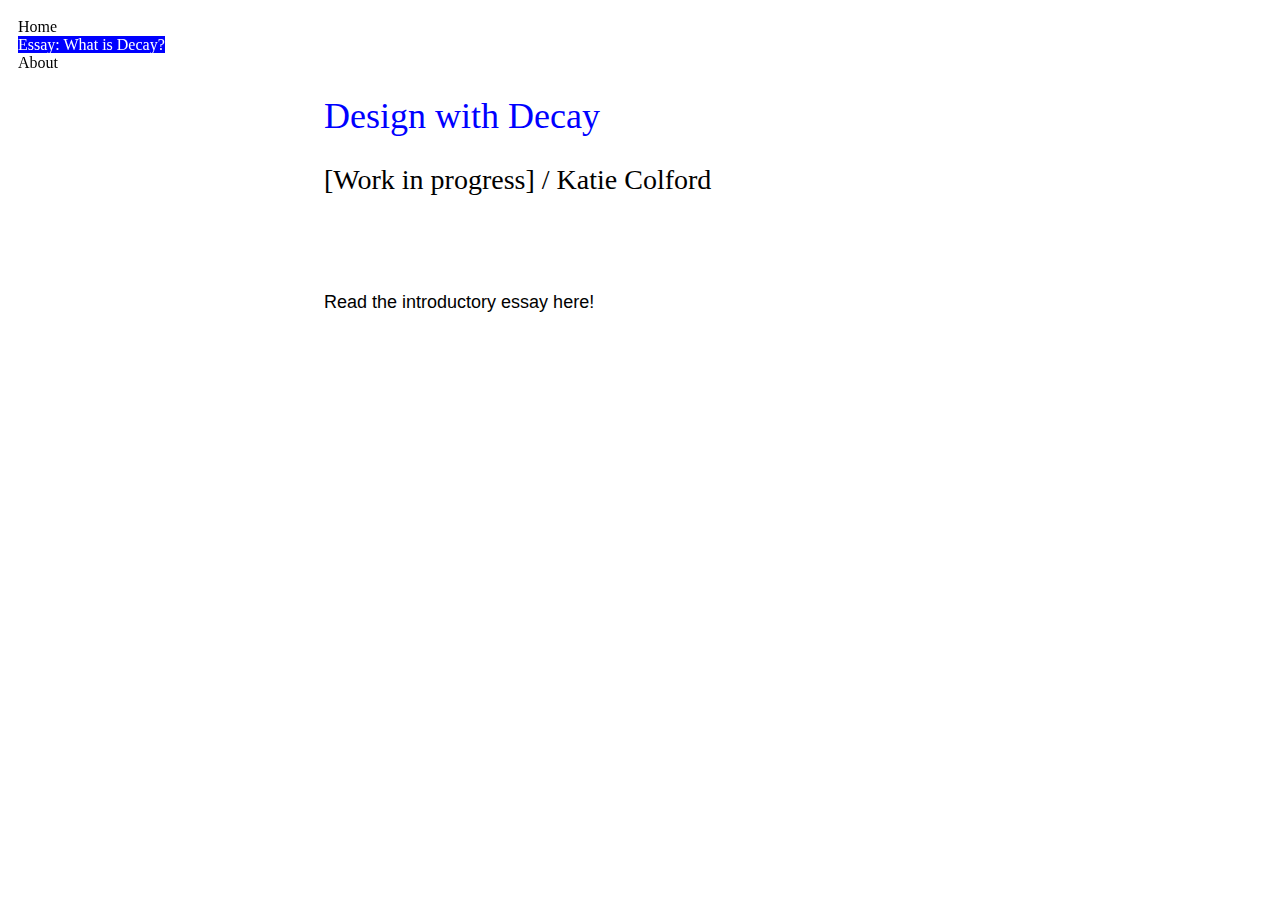
<file: index.html>
<!DOCTYPE html>
<html lang="en">
	<head>
		<meta charset="UTF-8">
		<meta name="description" content="Design Decay">
		<title>Design-Decay</title>
		<link rel="stylesheet" href="style.css">
		
	</head>

	<body>
		
		<div class="fixed-header">
			<nav>
				<a href="index.html">Home</a><br>
				<a href="introduction.html"><mark>Essay: What is Decay?</mark></a><br>
				<a href="about.html">About</a><br>
			</nav>
		</div>

		<div class="container">
			<h1>Design with Decay</h1>
			<h2>[Work in progress] / <a href="http://katiecolford.com/">Katie Colford</a></h2>
			<br>
			<br>
			<br>
			<p><a href="introduction.html">Read the introductory essay here!</a></p>
			<br><br>	
		
			

			<br>
			<br>
  


		</div>
		

		
	</body>

</html>
</file>
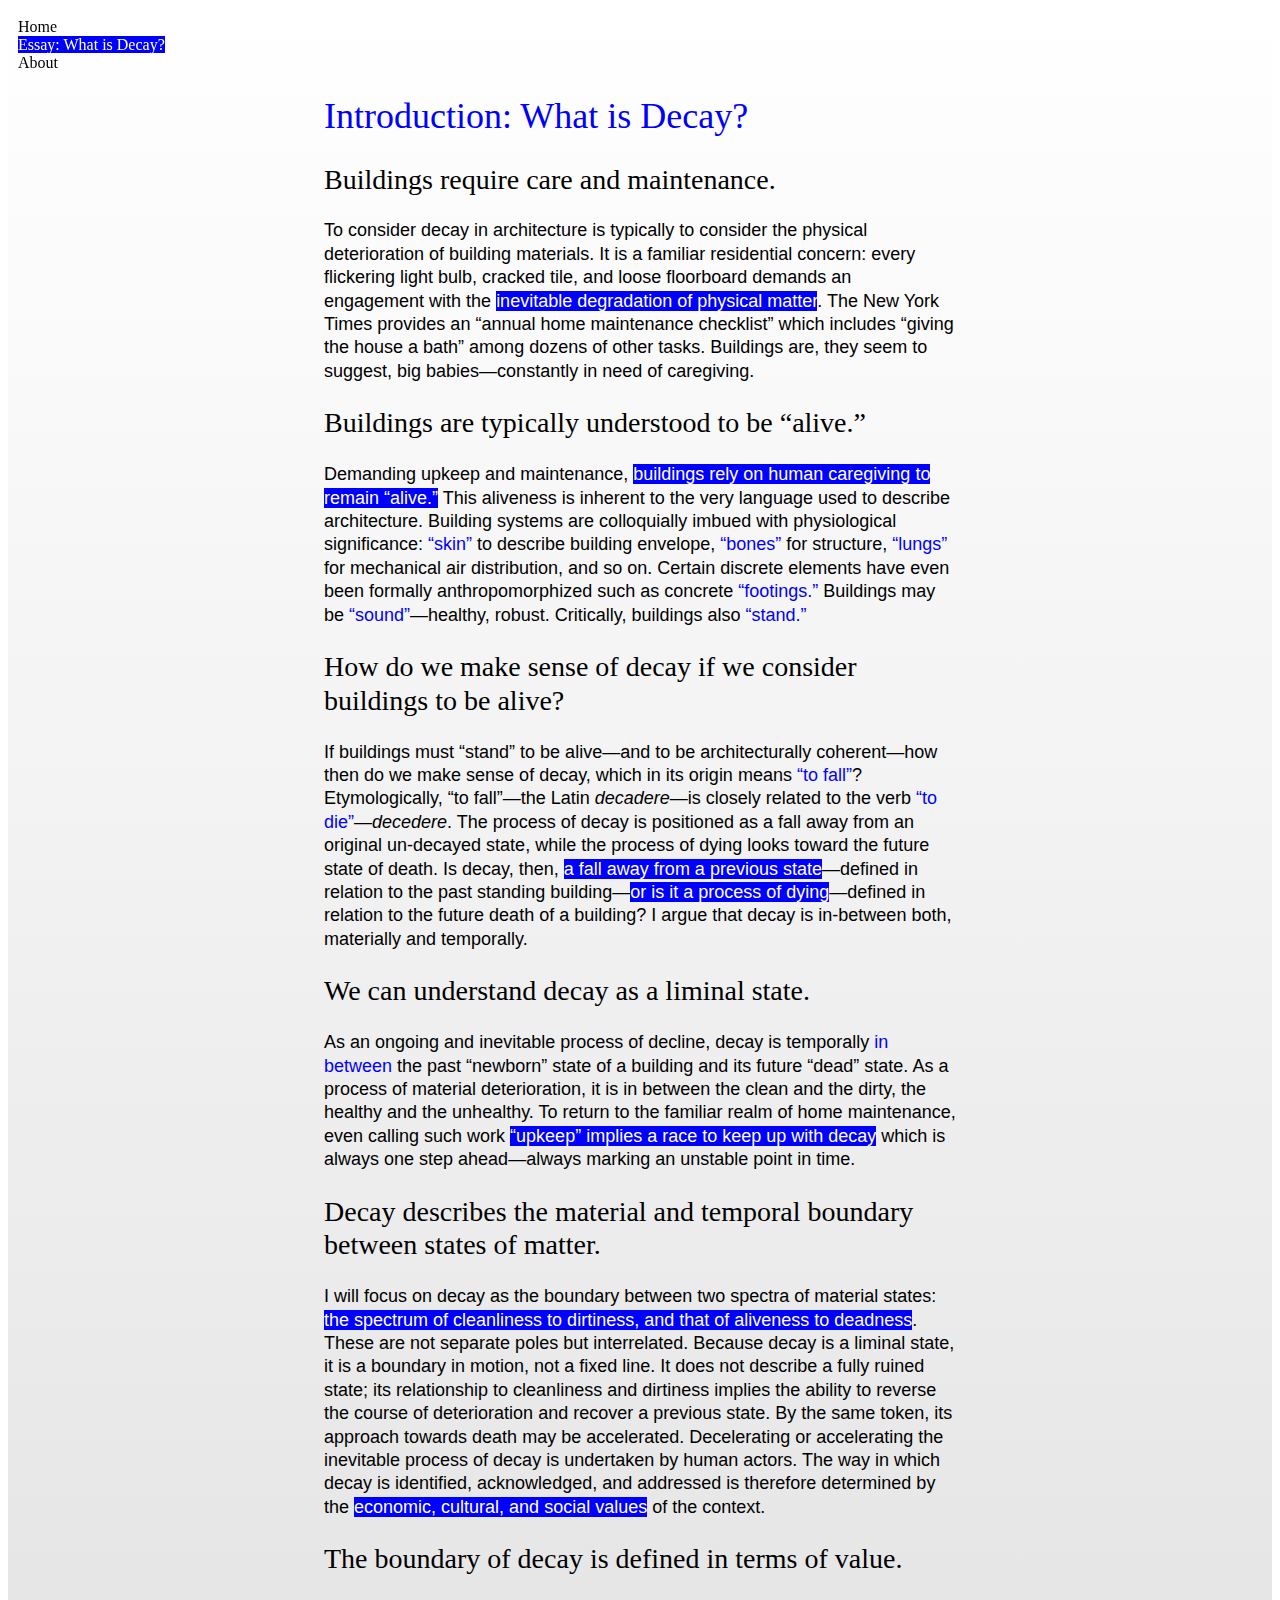
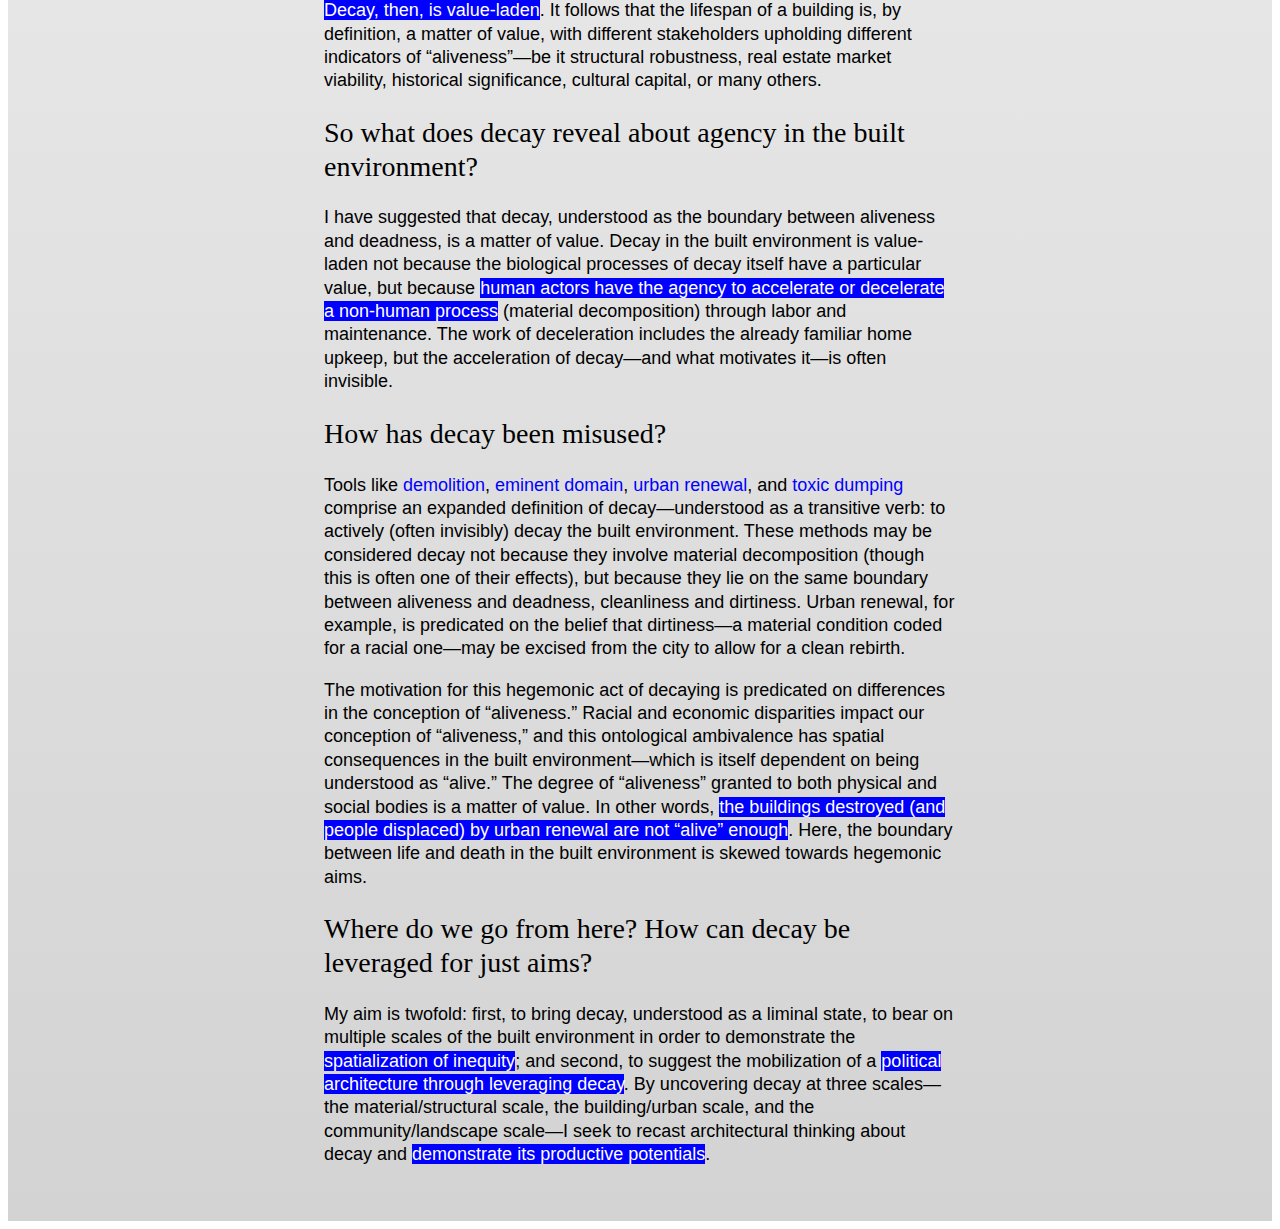
<file: introduction.html>
<!DOCTYPE html>
<html lang="en">
	<head>
		<meta charset="UTF-8">
		<meta name="description" content="Design Decay">
		<title>Design-Decay</title>
		<link rel="stylesheet" href="style.css">
		
	</head>

	<body>
		<div class="page">
		
			
		<div class="fixed-header">
			<nav>
				<a href="index.html">Home</a><br>
				<a href="introduction.html"><mark>Essay: What is Decay?</mark></a><br>
				<a href="about.html">About</a><br>
			</nav>
		</div>

		<div class="container">
			<h1>Introduction: What is Decay?</h1>
			<h2>Buildings require care and maintenance.</h2>
			<p>To consider decay in architecture is typically to consider the physical deterioration of building materials. It is a familiar residential concern: every flickering light bulb, cracked tile, and loose floorboard demands an engagement with the <mark>inevitable degradation of physical matter</mark>. The New York Times provides an <a href="https://www.nytimes.com/guides/realestate/home-maintenance-checklist">“annual home maintenance checklist”</a> which includes “giving the house a bath” among dozens of other tasks. Buildings are, they seem to suggest, big babies—constantly in need of caregiving.</p>
						
			<h2>Buildings are typically understood to be “alive.”</h2>
			<p>Demanding upkeep and maintenance, <mark>buildings rely on human caregiving to remain “alive.”</mark> This aliveness is inherent to the very language used to describe architecture. Building systems are colloquially imbued with physiological significance: <em>“skin”</em> to describe building envelope, <em>“bones”</em> for structure, <em>“lungs”</em> for mechanical air distribution, and so on. Certain discrete elements have even been formally anthropomorphized such as concrete <em>“footings.”</em> Buildings may be <em>“sound”</em>—healthy, robust. Critically, buildings also <em>“stand.”</em></p>

			<h2>How do we make sense of decay if we consider buildings to be alive?</h2>
			<p>If buildings must “stand” to be alive—and to be architecturally coherent—how then do we make sense of decay, which in its origin means <em>“to fall”</em>? Etymologically, “to fall”—the Latin <i>decadere</i>—is closely related to the verb <em>“to die”</em>—<i>decedere</i>. The process of decay is positioned as a fall away from an original un-decayed state, while the process of dying looks toward the future state of death. Is decay, then, <mark>a fall away from a previous state</mark>—defined in relation to the past standing building—<mark>or is it a process of dying</mark>—defined in relation to the future death of a building? I argue that decay is in-between both, materially and temporally.</p>

			<h2>We can understand decay as a liminal state.</h2>
			<p>As an ongoing and inevitable process of decline, decay is temporally <em>in between</em> the past “newborn” state of a building and its future “dead” state. As a process of material deterioration, it is in between the clean and the dirty, the healthy and the unhealthy. To return to the familiar realm of home maintenance, even calling such work <mark>“upkeep” implies a race to keep up with decay</mark> which is always one step ahead—always marking an unstable point in time.</p>

			<h2>Decay describes the material and temporal boundary between states of matter.</h2>
			<p>I will focus on decay as the boundary between two spectra of material states: <mark>the spectrum of cleanliness to dirtiness, and that of aliveness to deadness</mark>. These are not separate poles but interrelated. Because decay is a liminal state, it is a boundary in motion, not a fixed line. It does not describe a fully ruined state; its relationship to cleanliness and dirtiness implies the ability to reverse the course of deterioration and recover a previous state. By the same token, its approach towards death may be accelerated. Decelerating or accelerating the inevitable process of decay is undertaken by human actors. The way in which decay is identified, acknowledged, and addressed is therefore determined by the <mark>economic, cultural, and social values</mark> of the context.</p>

			<h2>The boundary of decay is defined in terms of value.</h2>
			<p><mark>Decay, then, is value-laden</mark>. It follows that the lifespan of a building is, by definition, a matter of value, with different stakeholders upholding different indicators of “aliveness”—be it structural robustness, real estate market viability, historical significance, cultural capital, or many others.</p>

			<h2>So what does decay reveal about agency in the built environment?</h2>
			<p>I have suggested that decay, understood as the boundary between aliveness and deadness, is a matter of value. Decay in the built environment is value-laden not because the biological processes of decay itself have a particular value, but because <mark>human actors have the agency to accelerate or decelerate a non-human process</mark> (material decomposition) through labor and maintenance. The work of deceleration includes the already familiar home upkeep, but the acceleration of decay—and what motivates it—is often invisible.</p> 

			<h2>How has decay been misused?</h2>
			<p>Tools like <em>demolition</em>, <em>eminent domain</em>, <em>urban renewal</em>, and <em>toxic dumping</em> comprise an expanded definition of decay—understood as a transitive verb: to actively (often invisibly) decay the built environment. These methods may be considered decay not because they involve material decomposition (though this is often one of their effects), but because they lie on the same boundary between aliveness and deadness, cleanliness and dirtiness. Urban renewal, for example, is predicated on the belief that dirtiness—a material condition coded for a racial one—may be excised from the city to allow for a clean rebirth.</p>
			<p>The motivation for this hegemonic act of decaying is predicated on differences in the conception of “aliveness.” Racial and economic disparities impact our conception of “aliveness,” and this ontological ambivalence has spatial consequences in the built environment—which is itself dependent on being understood as “alive.” The degree of “aliveness” granted to both physical and social bodies is a matter of value. In other words, <mark>the buildings destroyed (and people displaced) by urban renewal are not “alive” enough</mark>. Here, the boundary between life and death in the built environment is skewed towards hegemonic aims.</p> 

			<h2>Where do we go from here? How can decay be leveraged for just aims?</h2>
			<p>My aim is twofold: first, to bring decay, understood as a liminal state, to bear on multiple scales of the built environment in order to demonstrate the <mark>spatialization of inequity</mark>; and second, to suggest the mobilization of a <mark>political architecture through leveraging decay</mark>. By uncovering decay at three scales—the material/structural scale, the building/urban scale, and the community/landscape scale—I seek to recast architectural thinking about decay and <mark>demonstrate its productive potentials</mark>.</p>

			<br>
			<br>
  


		</div>
		</div>

		
	</body>

</html>
</file>
<file: style.css>
@font-face {
	src: url(fonts/HKGrotesk-Medium.ttf);
	font-family: HK-med;
}

h1{
	font-family: Times New Roman;
	font-size: 36px;
	line-height: 1.2;
	font-weight: normal;
	color: blue;
}

h2{
	font-family: Times New Roman;
	font-weight: medium;
	font-size: 28px;
	line-height: 1.2;
	font-weight: normal;
	color: black;
}

p{
	font-family: Helvetica;
	font-size: 18px;
	line-height: 1.3;
}

a{
	text-decoration: none;
	color: black;
}

a:hover{
	text-decoration: underline;
}

mark{
	background-color: blue;
	color: white;
}

em{
	color: blue;
	font-style: normal;
}

.page{
	background-image: linear-gradient(0deg, lightgray, white);
}


.container{
	width: 50%;
	margin: auto;
	padding-top: 5%;
}

.fixed-header{
	width: 30%;
	position: fixed;
	padding: 10px;
	z-index: 1;
}
</file>
